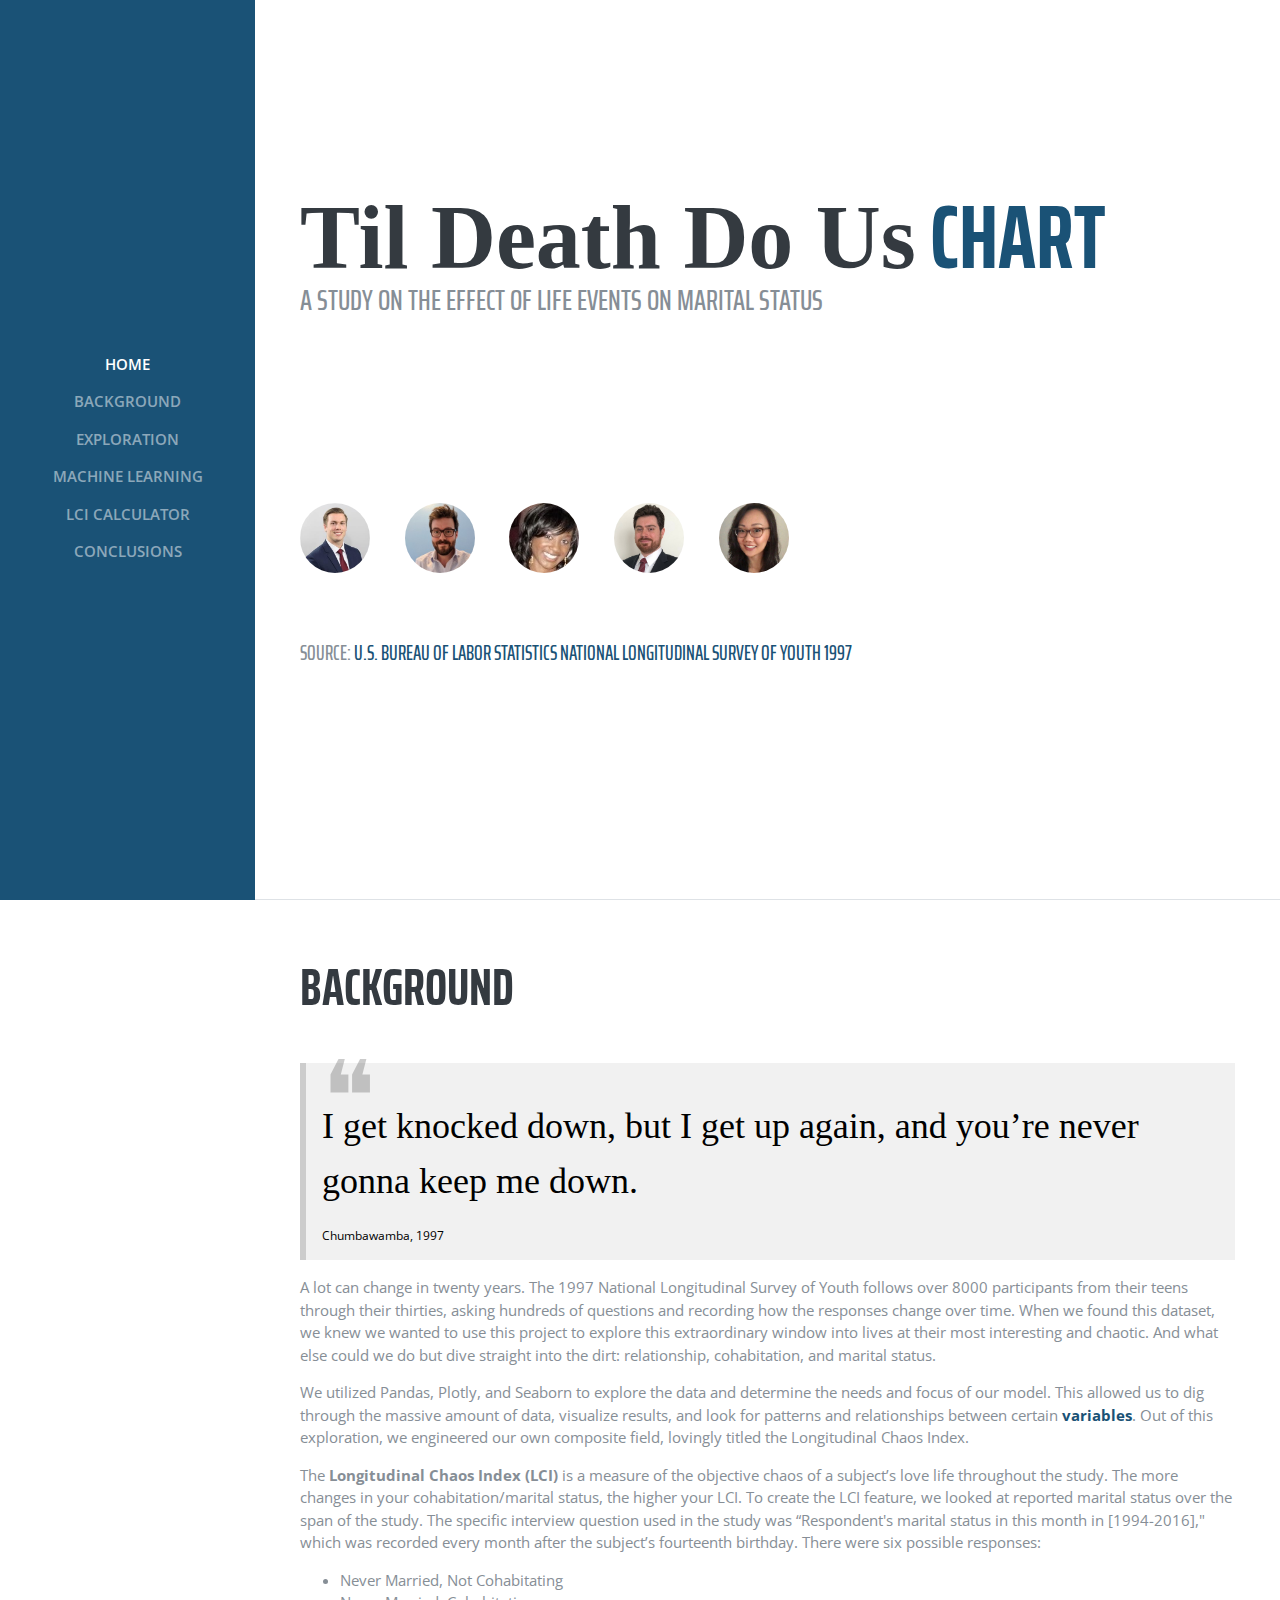
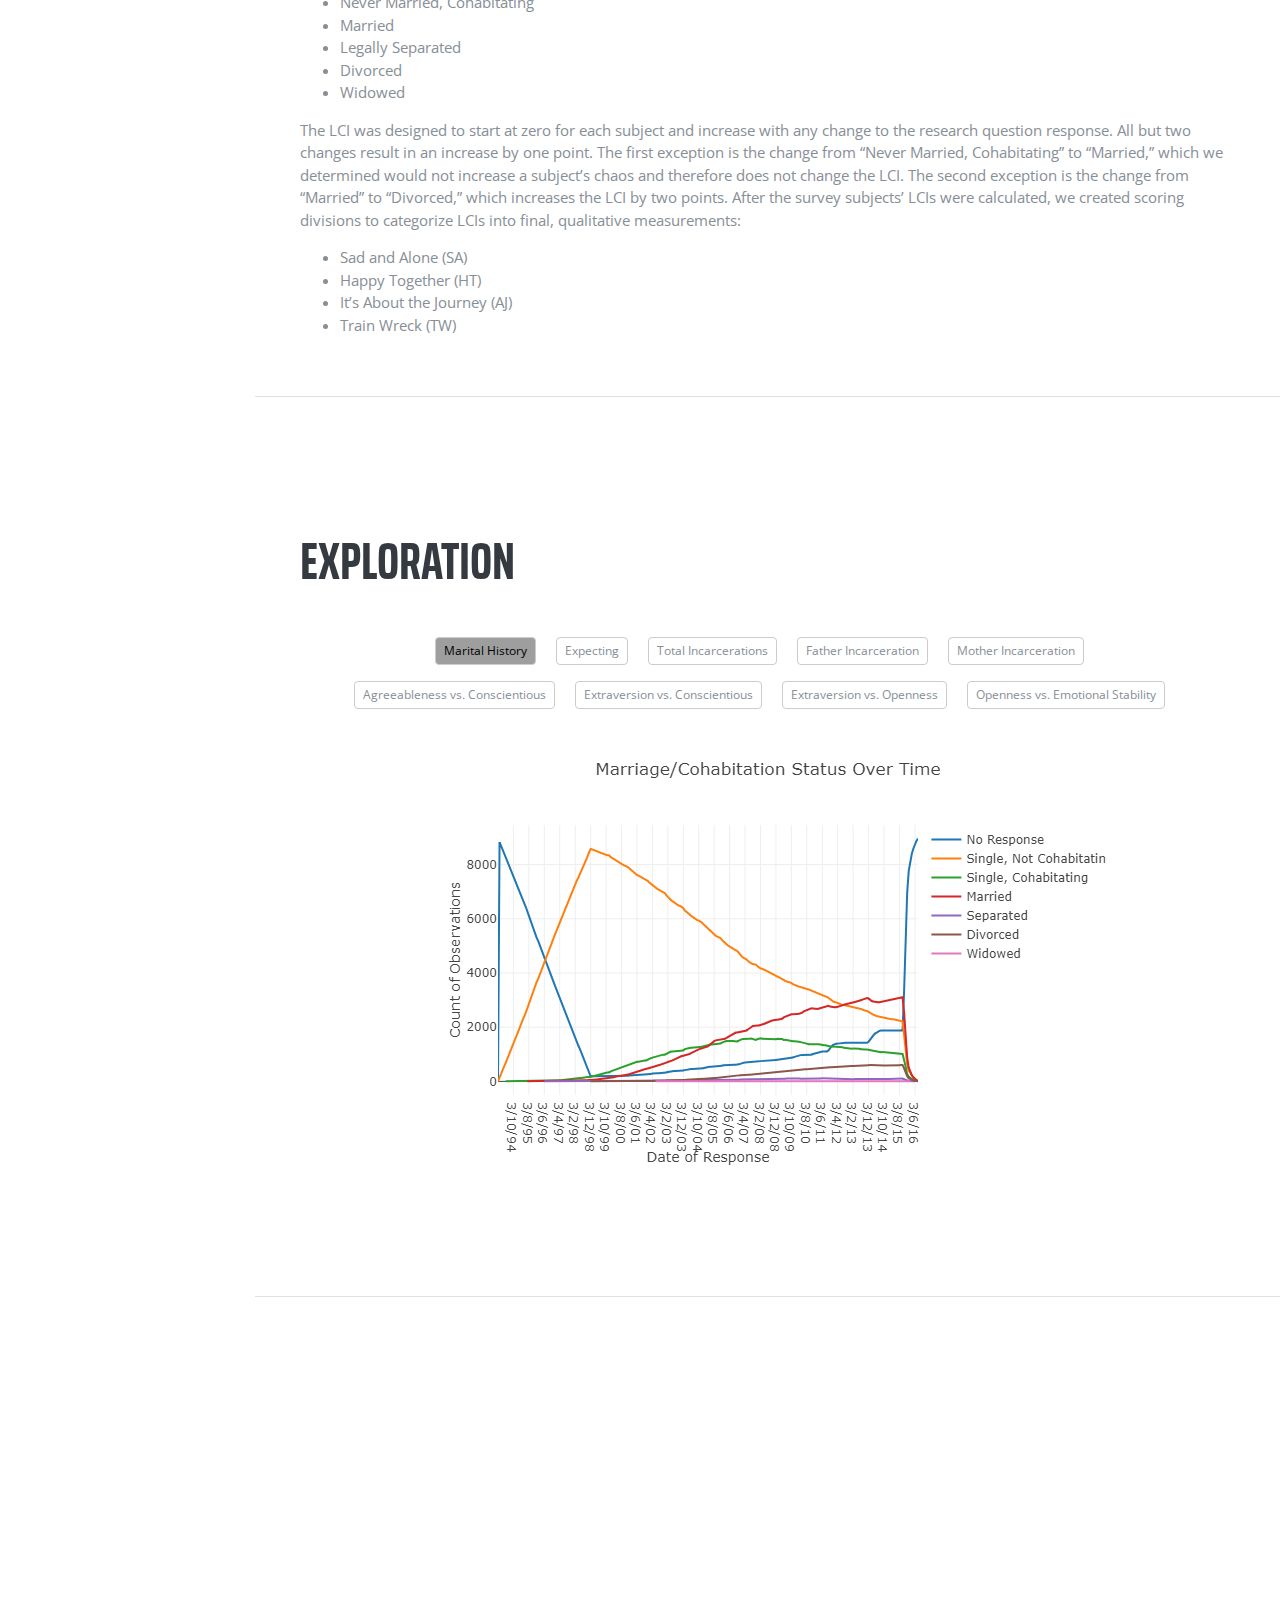
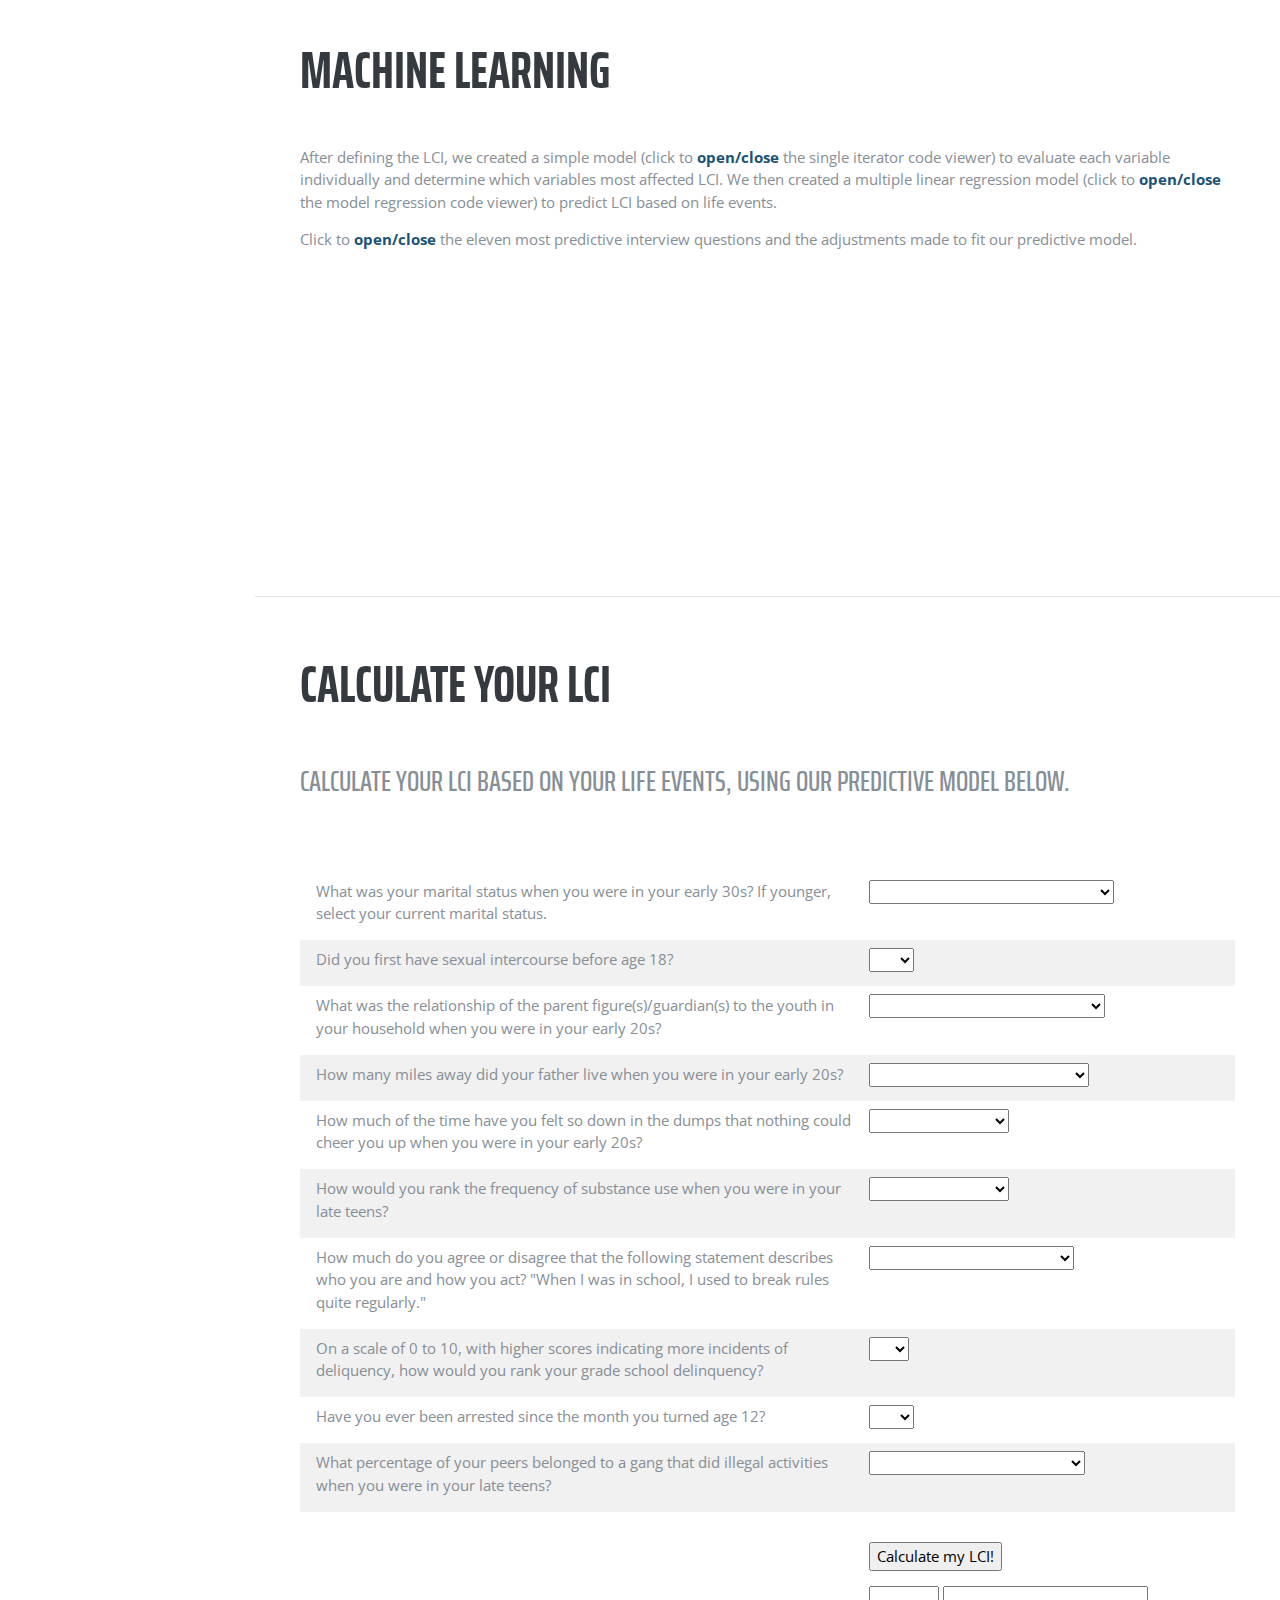
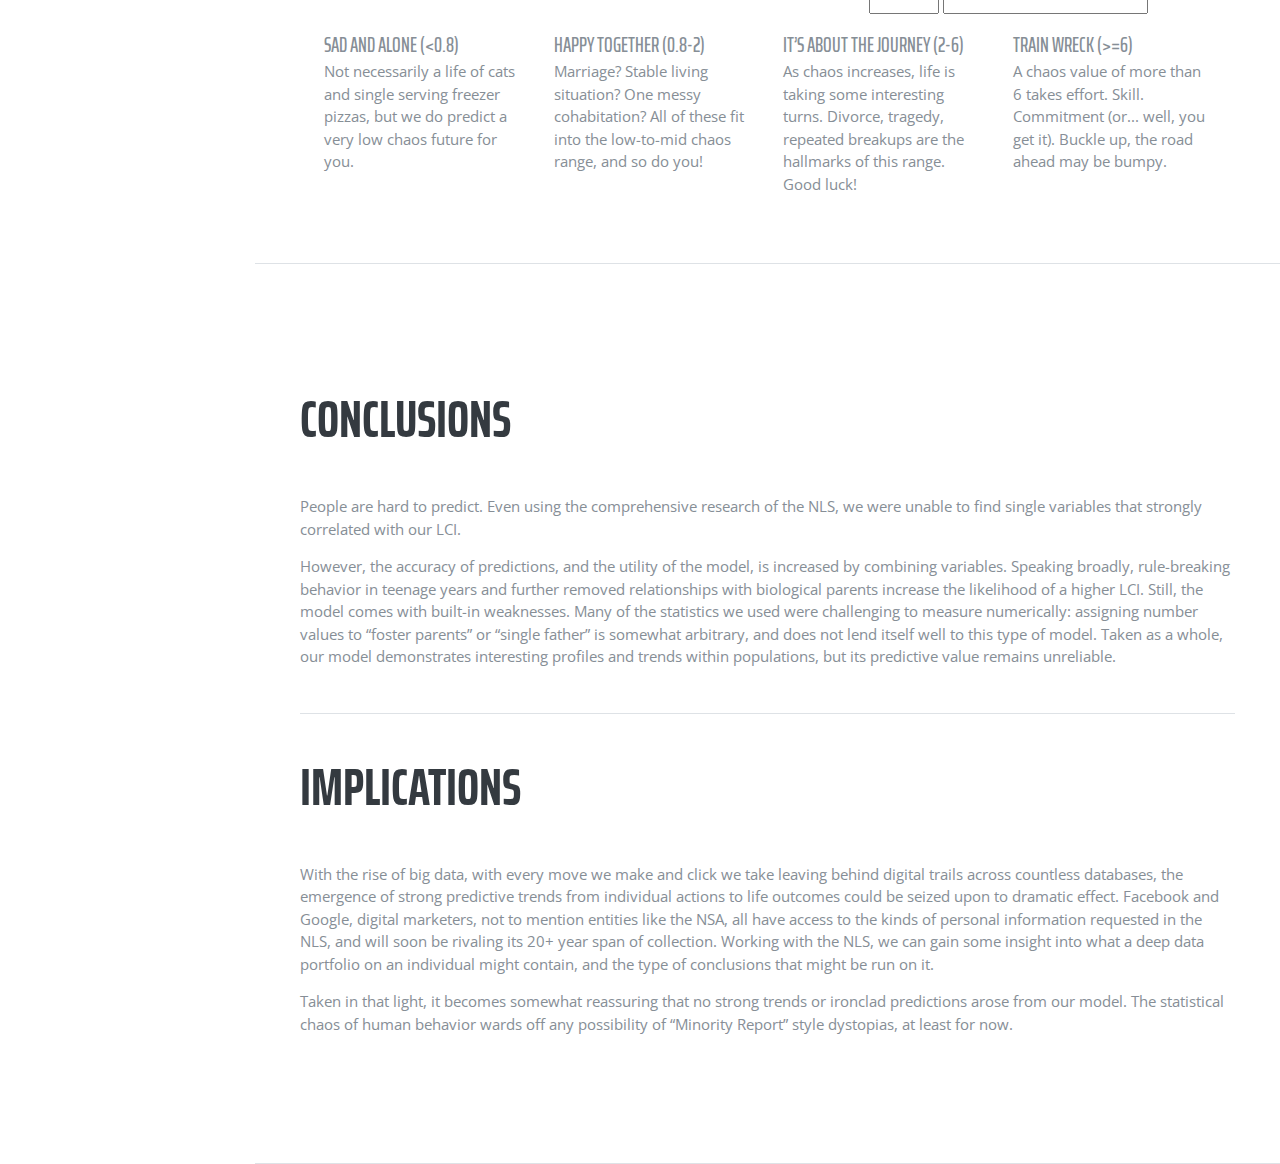
<file: index.html>
<!DOCTYPE html>
<html lang="en">

  <head>

    <meta charset="utf-8">
    <meta name="viewport" content="width=device-width, initial-scale=1, shrink-to-fit=no">
    <meta name="description" content="">
    <meta name="author" content="">

    <title>Til Death Do Us Chart</title>

    <!-- Bootstrap core CSS -->
    <link href="vendor/bootstrap/css/bootstrap.min.css" rel="stylesheet">

    <!-- Custom fonts for this template -->
    <link href="https://fonts.googleapis.com/css?family=Saira+Extra+Condensed:100,200,300,400,500,600,700,800,900" rel="stylesheet">
    <link href="https://fonts.googleapis.com/css?family=Open+Sans:300,300i,400,400i,600,600i,700,700i,800,800i" rel="stylesheet">
    <link href="vendor/font-awesome/css/font-awesome.min.css" rel="stylesheet">
    <link href="vendor/devicons/css/devicons.min.css" rel="stylesheet">
    <link href="vendor/simple-line-icons/css/simple-line-icons.css" rel="stylesheet">
    <script src="https://d3js.org/d3.v4.min.js"></script>
    <script src="https://cdn.plot.ly/plotly-latest.min.js"></script>
    <link href="https://www.w3schools.com/w3css/4/w3.css" rel="stylesheet">
    <link rel="icon" href="img/favicon.png">

    <script src="https://ajax.googleapis.com/ajax/libs/jquery/3.3.1/jquery.min.js"></script>
    <script src="https://maxcdn.bootstrapcdn.com/bootstrap/3.3.7/js/bootstrap.min.js"></script>

    <!-- Custom styles for this template -->
    <link href="css/resume.min.css" rel="stylesheet">

  </head>

  <body id="page-top">

    <nav class="navbar navbar-expand-lg navbar-dark bg-primary fixed-top" id="sideNav">
      <a class="navbar-brand js-scroll-trigger" href="#page-top">
        <span class="d-block d-lg-none">MENU</span>
      </a>
      <button class="navbar-toggler" type="button" data-toggle="collapse" data-target="#navbarSupportedContent" aria-controls="navbarSupportedContent" aria-expanded="false" aria-label="Toggle navigation">
        <span class="navbar-toggler-icon"></span>
      </button>
      <div class="collapse navbar-collapse" id="navbarSupportedContent">
        <ul class="navbar-nav">
          <li class="nav-item">
            <a class="nav-link js-scroll-trigger" href="#home">Home</a>
          </li>
          <li class="nav-item">
            <a class="nav-link js-scroll-trigger" href="#background">Background</a>
          </li>
          <li class="nav-item">
            <a class='nav-link js-scroll-trigger' href='#exploration'>Exploration</a>
          </li>
          <li class="nav-item">
            <a class="nav-link js-scroll-trigger" href="#machinelearning">Machine Learning</a>
          </li>
          <li class="nav-item">
            <a class="nav-link js-scroll-trigger" href="#calculator">LCI Calculator</a>
          </li>
          <li class="nav-item">
            <a class="nav-link js-scroll-trigger" href="#conclusions">Conclusions</a>
          </li>
        </ul>
      </div>
    </nav>

    <div class="container-fluid p-0">

      <!-- HOME -->
      <section class="resume-section p-3 p-lg-5 d-flex d-column" id="home">
        <div class="my-auto">
          <h1 class="mb-0"><fancystyle>Til Death Do Us</fancystyle>
            <span class="text-primary">Chart</span>
          </h1>
          <div class="subheading mb-5"><big><big>A Study on the Effect of Life Events on Marital Status</big></big></div>

          <br><br><br><br><br><br>

          <div class='col-20'>
            <div class="w3-tooltip">
              <a href='https://www.linkedin.com/in/scott-mcalister-a065a980/' target='_blank'><img src="img/scott.png" class="w3-round w3-hover-opacity avatar" style="width:70px"></a>
              <span class="w3-text w3-round w3-tag w3-small w3-white" style="position:absolute; width:140px; left:-35px; bottom:-25px">
                <font color=#1A5276>
                  Scott Mcalister
                </font>
              </span>
            </div>
          </div>

          <div class='col-20'>
            <div class="w3-tooltip">
              <a href='https://www.linkedin.com/in/thomas-james-oldfield/' target='_blank'><img src="img/thomas.jpg" class="w3-round w3-hover-opacity avatar" style="width:70px"></a>
              <span class="w3-text w3-round w3-tag w3-small w3-white" style="position:absolute; width:140px; left:-35px; bottom:-25px">
                <font color=#1A5276>
                Thomas Oldfield
                </font>
              </span>
            </div>
          </div>

          <div class='col-20'>
            <div class="w3-tooltip">
              <a href='https://www.linkedin.com/in/heatherrodneyms/' target='_blank'><img src="img/heather.jpg" class="w3-round w3-hover-opacity avatar" style="width:70px"></a>
              <span class="w3-text w3-round w3-tag w3-small w3-white" style="position:absolute; width:140px; left:-35px; bottom:-25px">
                <font color=#1A5276>
                Heather Rodney
                </font>
              </span>
            </div>
          </div>

          <div class='col-20'>
            <div class="w3-tooltip">
              <a href='https://www.linkedin.com/in/brianrotolo/' target='_blank'><img src="img/brian.jpg" class="w3-round w3-hover-opacity avatar" style="width:70px"></a>
              <span class="w3-text w3-round w3-tag w3-small w3-white" style="position:absolute; width:140px; left:-35px; bottom:-25px">
                <font color=#1A5276>
                Brian Rotolo
                </font>
              </span>
            </div>
          </div>

          <div class='col-20'>
            <div class="w3-tooltip">
              <a href='https://yimej.github.io' target='_blank'><img src="img/elizabeth.jpg" class="w3-round w3-hover-opacity avatar" style="width:70px"></a>
              <span class="w3-text w3-round w3-tag w3-small w3-white" style="position:absolute; width:140px; left:-35px; top:110%">
                <font color=#1A5276>
                Elizabeth Yim
                </font>
              </span>
            </div>
          </div>

          <br><br><br><br><br><br>
          <div class="subheading mb-5">
            Source: 
            <a href='https://www.nlsinfo.org/content/cohorts/nlsy97' target='_blank'>U.S. Bureau of Labor Statistics National Longitudinal Survey of Youth 1997</a>
          </div>
        </div>
      </section>

      <!-- BACKGROUND -->
      <section class="resume-section p-3 p-lg-5 d-flex d-column" id="background">
        <div class="my-auto">
          <h2 class="mb-5">Background</h2>

          <blockquote class="w3-panel w3-leftbar w3-light-grey">
            <span style="font-size:100px;line-height:0.6em;opacity:0.2">&#10077;</span>
            <p class="w3-xxlarge" style="margin-top:-40px"><fancystyle>I get knocked down, but I get up again, and you’re never gonna keep me down.</fancystyle></p>
            <p><small>Chumbawamba, 1997</small></p>
          </blockquote>

          <p>A lot can change in twenty years. The 1997 National Longitudinal Survey of Youth follows over 8000 participants from their teens through their thirties, asking hundreds of questions and recording how the responses change over time. When we found this dataset, we knew we wanted to use this project to explore this extraordinary window into lives at their most interesting and chaotic. And what else could we do but dive straight into the dirt: relationship, cohabitation, and marital status. </p>
          <p>We utilized Pandas, Plotly, and Seaborn to explore the data and determine the needs and focus of our model. This allowed us to dig through the massive amount of data, visualize results, and look for patterns and relationships between certain <a class='js-scroll-trigger' href='#exploration'><b>variables</b></a>. Out of this exploration, we engineered our own composite field, lovingly titled the Longitudinal Chaos Index.</p>
          <p>The <b>Longitudinal Chaos Index (LCI)</b> is a measure of the objective chaos of a subject’s love life throughout the study. The more changes in your cohabitation/marital status, the higher your LCI. To create the LCI feature, we looked at reported marital status over the span of the study. The specific interview question used in the study was “Respondent's marital status in this month in [1994-2016]," which was recorded every month after the subject’s fourteenth birthday. There were six possible responses:
            <ul>

              <li>Never Married, Not Cohabitating</li>
              <li>Never Married, Cohabitating</li>
              <li>Married</li>
              <li>Legally Separated</li>
              <li>Divorced</li>
              <li>Widowed</li>
            </ul>
          <p>The LCI was designed to start at zero for each subject and increase with any change to the research question response. All but two changes result in an increase by one point. The first exception is the change from “Never Married, Cohabitating” to “Married,” which we determined would not increase a subject’s chaos and therefore does not change the LCI. The second exception is the change from “Married” to “Divorced,” which increases the LCI by two points. After the survey subjects’ LCIs were calculated, we created scoring divisions to categorize LCIs into final, qualitative measurements:</p>
            <ul>
              <li>Sad and Alone (SA)</li>
              <li>Happy Together (HT)</li>
              <li>It’s About the Journey (AJ)</li>
              <li>Train Wreck (TW)</li>
            </ul>
        </div>
      </section>

      <!-- EXPLORATION -->
      <section class="resume-section p-3 p-lg-5 d-flex flex-column" id="exploration">
        <div class="my-auto">
          <h2 class="mb-5">Exploration</h2>

          <div class="w3-center">
            <button class="w3-button w3-small w3-round w3-border w3-padding-small w3-margin-bottom w3-margin-right demo" onclick="currentDiv(1)">Marital History</button> 
            <button class="w3-button w3-small w3-round w3-border w3-padding-small w3-margin-bottom w3-margin-right demo" onclick="currentDiv(2)">Expecting</button>
            <button class="w3-button w3-small w3-round w3-border w3-padding-small w3-margin-bottom w3-margin-right demo" onclick="currentDiv(3)">Total Incarcerations</button> 
            <button class="w3-button w3-small w3-round w3-border w3-padding-small w3-margin-bottom w3-margin-right demo" onclick="currentDiv(4)">Father Incarceration</button> 
            <button class="w3-button w3-small w3-round w3-border w3-padding-small w3-margin-bottom w3-margin-right demo" onclick="currentDiv(5)">Mother Incarceration</button>
            <!-- <button class="w3-button w3-small w3-round w3-border w3-padding-small w3-margin-bottom w3-margin-right demo" onclick="currentDiv(5)">Marijuana Use</button> -->
            <br>
            <button class="w3-button w3-small w3-round w3-border w3-padding-small w3-margin-bottom w3-margin-right demo" onclick="currentDiv(6)">Agreeableness vs. Conscientious</button> 
            <button class="w3-button w3-small w3-round w3-border w3-padding-small w3-margin-bottom w3-margin-right demo" onclick="currentDiv(7)">Extraversion vs. Conscientious</button> 
            <button class="w3-button w3-small w3-round w3-border w3-padding-small w3-margin-bottom w3-margin-right demo" onclick="currentDiv(8)">Extraversion vs. Openness</button> 
            <button class="w3-button w3-small w3-round w3-border w3-padding-small w3-margin-bottom w3-margin-right demo" onclick="currentDiv(9)">Openness vs. Emotional Stability</button> 
          </div>

          <div class="w3-content">
            <center><img src='visualizations/mhistory.png' class='explore w3-animate-opacity' style='margin:auto'></img>
            <img src='visualizations/expecting.png' class='explore w3-animate-opacity' style='margin:auto'></img>
            <img src='visualizations/incarc_total.png' class='explore w3-animate-opacity' style='margin:auto'></img>
            <img src='visualizations/incarc_father.png' class='explore w3-animate-opacity' style='margin:auto'></img>
            <img src='visualizations/incarc_mother.png' class='explore w3-animate-opacity' style='margin:auto'></img>
            <!-- <div id="druguse" class='explore w3-animate-opacity'></div> -->
            <img src='visualizations/personality_scale/AgreeConsc.png' class='explore w3-animate-opacity' style='margin:auto'></img>
            <img src='visualizations/personality_scale/ExConsc.png' class='explore w3-animate-opacity' style='margin:auto'></img>
            <img src='visualizations/personality_scale/ExOpenness.png' class='explore w3-animate-opacity' style='margin:auto'></img>
            <img src='visualizations/personality_scale/OpenEmotionStability.png' class='explore w3-animate-opacity' style='margin:auto'></img>
          </div>

        </div>
      </section>

      <!-- MACHINE LEARNING -->
      <section class="resume-section p-3 p-lg-5 d-flex flex-column" id="machinelearning">
        <div class="my-auto">
          <h2 class="mb-5">Machine Learning</h2>
          <p>After defining the LCI, we created a simple model (click to <a onclick="accordion('openIterator')"><font color=#1A5276><b>open/close</b></font></a> the single iterator code viewer) to evaluate each variable individually and determine which variables most affected LCI. We then created a multiple linear regression model (click to <a onclick="accordion('openRegression')"><font color=#1A5276><b>open/close</b></font></a> the model regression code viewer) to predict LCI based on life events.</p>
          <p>Click to <a onclick="accordion('opentable')"><font color=#1A5276><b>open/close</b></font></a> the eleven most predictive interview questions and the adjustments made to fit our predictive model.</p>
          <!-- <p>Then, continue below to see visualizations for the top three predictive variables.</p> -->
            <div id='openIterator' class='w3-center w3-hide w3-animate-top'>
              <script src="https://gist.github.com/TilDeathDoUsChart/b4f434b477c6c620971a35e772ed9557.js"></script>
            </div>
            <div id='openRegression' class='w3-center w3-hide w3-animate-top'>
              <script src="https://gist.github.com/TilDeathDoUsChart/0c4f25235ca0ecddb170d6fe5cb0919b.js"></script>
            </div>  
            <table id='opentable' class="w3-table w3-striped w3-small w3-center w3-hide w3-animate-top">
              <tr>
                <th>Rank</th>
                <th>Year</th>
                <th>Interview Question</th>
                <th>Possible Responses</th>
                <th>Model Adjustments</th>
              </tr>
              <tr>
                <td>9%</td>
                <td>1999</td>
                <td width="35%">Have you had sexual intercourse since the last interview on [date of last interview], that is, made love, had sex, or gone  the way with a person of the opposite sex?</td>
                <td width="35%">
                  <li>Yes</li>
                  <li>No</li>
                </td>
                <td width='18%'>Approximate equivalent to age 18</td>
              </tr>
              <tr>
                <td>8%</td>
                <td>2014</td>
                <td>Respondent's marital status in this month [July] in 2014?</td>
                <td>
                  <li>Never Married, Not Cohabitating</li>
                  <li>Never Married, Cohabiting</li>
                  <li>Married</li>
                  <li>Legally Separated</li>
                  <li>Divorced</li>
                  <li>Widowed</li>
                </td>
                <td>Approximate equivalent to age 33 (current age for participants under age 33)</td>
              </tr>
              <tr>
                <td>7%</td>
                <td>2002</td>
                <td>Relationship of the parent figure(s)/guardian(s) in household to the youth as of the survey date?</td>
                <td>
                  <li>Both biological parents</li>
                  <li>Two parents, biological mother</li>
                  <li>Two parents, biological father</li>
                  <li>Biological mother only</li>
                  <li>Biological father only</li>
                  <li>Adoptive parent(s)</li>
                  <li>Foster parent(s)</li>
                  <li>No parents, grandparents</li>
                  <li>No parents, other relatives</li>
                  <li>Anything else</li>
                </td>
                <td>Approximate equivalent to age 21</td>
              </tr>
              <tr>
                <td>7%</td>
                <td>2014</td>
                <td>Respondent's monthly arrest status in March 2014? (Calculated for each month beginning with the month that R turned 12.)</td>
                <td>
                  <li>R not arrested in this month and not arrested in a previous month</li>
                  <li>Number of times R arrested in this month</li>
                  <li>R arrested previously but not in this month</li>
                </td>
                <td>Approximate equivalent to monthly average at age 33 (current age for participants under age 33)</td>
              </tr>
              <tr>
                <td>6%</td>
                <td>1997</td>
                <td>Delinquincy Score Index? (Scores range from 0 to 10; higher scores indicate more incidents of delinquency.)</td>
                <td>
                  <li>0</li>
                  <li>1 to 2</li>
                  <li>3 to 4</li>
                  <li>5 to 6</li>
                  <li>7 to 8</li>
                  <li>9 to 10</li>
                </td>
                <td>
                  Approximate equivalent to age 16
                </td>
              </tr>
              <tr>
                <td>5%</td>
                <td>2011</td>
                <td>Total respondent timing from round 15 interview (measured in seconds). This is the total interview time excluding the interviewer remarks, the locator section, and the locator questions in the household information section.</td>
                <td>
                  <li>.1 to 1000.0</li>
                  <li>1000.1 to 2000.0</li>
                  <li>2000.1 to 3000.0</li>
                  <li>3000.1 to 4000.0</li>
                  <li>4000.1 to 5000.0</li>
                  <li>5000.1 to 6000.0</li>
                  <li>6000.1 to 7000.0</li>
                  <li>7000.1 to 8000.0</li>
                  <li>8000.1 to 9000.0</li>
                  <li>9000.1 to 10000.0</li>
                  <li>10000.1 to 20000.0</li>
                  <li>20000.1 to 30000.0</li>
                </td>
                <td>Unmeasurable for predictive model, therefore excluded</td>
              </tr>
              <tr>
                <td>5%</td>
                <td>1998</td>
                <td>Substance Use Index? (Scores range from 0 to 3; higher scores indicate more instances of substance use since the date of the last interview.)
                  </td>
                <td>
                  <li>0</li>
                  <li>1</li>
                  <li>2</li>
                  <li>3</li>
                </td>
                <td>Approximate equivalent to age 17; Will be determined by frequency</td>
              </tr>
              <tr>
                <td>2%</td>
                <td>2002</td>
                <td>Collapsed distance in miles between the respondent's reported address and the father's reported address?
                  </td>
                <td>
                  <li>Lived in the same household</li>
                  <li>1 to 5 Miles</li>
                  <li>6 to 10 Miles</li>
                  <li>11 to 30 Miles</li>
                  <li>31 to 60 Miles</li>
                  <li>61 to 100 Miles</li>
                  <li>101 to 200 Miles</li>
                  <li>201 to 400 Miles</li>
                  <li>401 to 700 Miles</li>
                  <li>700 Miles</li>
                </td>
                <td>Approximate equivalent to age 22</td>
              </tr>
              <tr>
                <td>2%</td>
                <td>2010</td>
                <td>Where 1 means disagree strongly and 7 means agree strongly, how much do you agree or disagree that the following statements describe who you are and how you act? "When I was in school, I used to break rules quite regularly."</td>
                <td>
                  <li>Disagree strongly</li>
                  <li>Disagree moderately</li>
                  <li>Disagree a little</li>
                  <li>Neither agree nor disagree</li>
                  <li>Agree a little</li>
                  <li>Agree moderately</li>
                  <li>Agree strongly</li>
                </td>
                <td>Age equivalent is irrelevant because question refers to past behavior in grade school</td>
              </tr>
              <tr>
                <td>2%</td>
                <td>2002</td>
                <td>How much of the time during the last month have you felt so down in the dumps that nothing could cheer you up?</td>
                <td>
                  <li>All of the time</li>
                  <li>Most of the time</li>
                  <li>Some of the time</li>
                  <li>None of the time</li>
                </td>
                <td>Approximate equivalent to age 21</td>
              </tr>
              <tr>
                <td>2%</td>
                <td>1997</td>
                <td>What percent of your peers belong to a gang that does illegal activities?</td>
                <td>
                  <li>Almost none (less than 10%)</li>
                  <li>About 25%</li>
                  <li>About half (50%)</li>
                  <li>About 75%</li>
                  <li>Almost all (more than 90%)</li>
                </td>
                <td>Approximate equivalent to age 16</td>
              </tr>
            </table>
          <!-- <br>
          <div class="w3-center">
            <button class="w3-button w3-small w3-round w3-border w3-padding-small w3-margin-bottom w3-margin-right visualdemo" onclick="currentvisualDiv(1)">Sexually Active Under 18 vs. LCI</button> 
            <button class="w3-button w3-small w3-round w3-border w3-padding-small w3-margin-bottom w3-margin-right visualdemo" onclick="currentvisualDiv(2)">Marital Status vs. LCI</button> 
            <button class="w3-button w3-small w3-round w3-border w3-padding-small w3-margin-bottom w3-margin-right visualdemo" onclick="currentvisualDiv(3)">Relationship of Household Parent Figure(s)/Guardian(s) vs. LCI</button> 
          </div>
          
          <div class="w3-content">
            <center><div id="top3_1" class='visual w3-animate-opacity' style='max-width:50%'></div>
            <div id="top3_2" class='visual w3-animate-opacity'></div>
            <div id="top3_3" class='visual w3-animate-opacity'></div></center>
          </div> -->

        </div>
      </section>

      <!-- CALCULATOR -->
      <section class="resume-section p-3 p-lg-5 d-flex flex-column" id="calculator">
        <div class="my-auto">
          <h2 class="mb-5">Calculate your LCI</h2>
          <div class='subheading mb-5'><big><big>Calculate your LCI based on your life events, using our predictive model below.</big></big></div>
          <br>
          
          <table class="w3-table w3-striped">
            <tr>
              <td width='60%'>
                <label for="name">What was your marital status when you were in your early 30s? If younger, select your current marital status.</label>
              </td>
              <td>
                <select id='q9' name='q9'>
                  <option value=""></option>
                  <option value="0">Never Married, Not Cohabitating</option>
                  <option value="1">Never Married, Cohabiting</option>
                  <option value="2">Married</option>
                  <option value="3">Legally Separated</option>
                  <option value="4">Divorced</option>
                  <option value="5">Widowed</option>
                </select>
              </td width='40%'>
            </tr>
            <tr>
              <td>
                <label for="name">Did you first have sexual intercourse before age 18?</label>
              </td>
              <td>
                <select id='q1' name='q1'>
                  <option value=""></option>
                  <option value="1">Yes</option>
                  <option value="0">No</option>
                </select>
              </td>
            </tr>
            <tr>
              <td>
                <label for="name">What was the relationship of the parent figure(s)/guardian(s) to the youth in your household when you were in your early 20s?</label>
              </td>
              <td>
                <select id='q4' name='q4'>
                  <option value=""></option>
                  <option value="1">Both biological parents</option>
                  <option value="2">Two parents, biological mother</option>
                  <option value="3">Two parents, biological father</option>
                  <option value="4">Biological mother only</option>
                  <option value="5">Biological father only</option>
                  <option value="6">Adoptive parent(s)</option>
                  <option value="7">Foster parent(s)</option>
                  <option value="8">No parents, grandparents</option>
                  <option value="9">No parents, other relatives</option>
                  <option value="10">Anything else</option>
                </select>
              </td>
            </tr>
            <tr>
              <td>
                <label for="name">How many miles away did your father live when you were in your early 20s?</label>
              </td>
              <td>
                <select id='q8' name='q8'>
                  <option value=""></option>
                  <option value="0">Lived in the same household</option>
                  <option value="1">1 to 5 Miles</option>
                  <option value="2">6 to 10 Miles</option>
                  <option value="3">11 to 30 Miles</option>
                  <option value="4">31 to 60 Miles</option>
                  <option value="5">61 to 100 Miles</option>
                  <option value="6">101 to 200 Miles</option>
                  <option value="7">201 to 400 Miles</option>
                  <option value="8">401 to 700 Miles</option>
                  <option value="9">>700 Miles</option>
                </select>
              </td>
            </tr>
            <tr>
              <td>
                <label for="name">How much of the time have you felt so down in the dumps that nothing could cheer you up when you were in your early 20s?</label>
              </td>
              <td>
                <select id='q2' name='q2'>
                  <option value=""></option>
                  <option value="4">None of the time</option>
                  <option value="3">Some of the time</option>
                  <option value="2">Most of the time</option>
                  <option value="1">All of the time</option>
                </select>
              </td>
            </tr>
            <tr>
              <td>
                <label for="name">How would you rank the frequency of substance use when you were in your late teens?</label>
              </td>
              <td>
                <select id='q3' name='q3'>
                  <option value=""></option>
                  <option value="0">None of the time</option>
                  <option value="1">Some of the time</option>
                  <option value="2">Most of the time</option>
                  <option value="3">All of the time</option>
                </select>
              </td>
            </tr>
            <tr>
              <td>
                <label for="name">How much do you agree or disagree that the following statement describes who you are and how you act? "When I was in school, I used to break rules quite regularly."</label>
              </td>
              <td>
                <select id='q5' name='q5'>
                  <option value=""></option>
                  <option value="1">Disagree strongly</option>
                  <option value="2">Disagree moderately</option>
                  <option value="3">Disagree a little</option>
                  <option value="4">Neither agree nor disagree</option>
                  <option value="5">Agree a little</option>
                  <option value="6">Agree moderately</option>
                  <option value="7">Agree strongly</option>
                </select>
              </td>
            </tr>
            <tr>
              <td>
                <label for="name">On a scale of 0 to 10, with higher scores indicating more incidents of deliquency, how would you rank your grade school delinquency?</label>
              </td>
              <td>
                <select id='q10' name='q10'>
                  <option value=""></option>
                  <option value="0">0</option>
                  <option value="1">1</option>
                  <option value="1">2</option>
                  <option value="2">3</option>
                  <option value="2">4</option>
                  <option value="3">5</option>
                  <option value="3">6</option>
                  <option value="4">7</option>
                  <option value="4">8</option>
                  <option value="5">9</option>
                  <option value="5">10</option>
                </select>
              </td>
            </tr>
            <tr>
              <td>
                <label for="name">Have you ever been arrested since the month you turned age 12?</label>
              </td>
              <td>
                <select id='q6' name='q6'>
                  <option value=""></option>
                  <option value="99">Yes</option>
                  <option value="0">No</option>
                </select>
              </td>
            </tr>
            <tr>
              <td>
                <label for="name">What percentage of your peers belonged to a gang that did illegal activities when you were in your late teens?</label>
              </td>
              <td>
                <select id='q7' name='q7'>
                  <option value=""></option>
                  <option value="1">Almost none (less than 10%)</option>
                  <option value="2">About 25%</option>
                  <option value="3">About half (50%)</option>
                  <option value="4">About 75%</option>
                  <option value="5">Almost all (more than 90%)</option>
                </select>
              </td>
            </tr>
            <tr>
              <td></td>
              <td>
                <br>
                <form>
                  <p><input type=button value="Calculate my LCI!" onClick="calculate(this.form);"></p>
                  <input type=text name=FinalLCI size=5> <input type=text name=FinalWords size=20>
                </form>
              </td>
            </tr>
          </table>

          <div class="w3-row-padding">
            <div class="w3-col s3 w3-padding">
              <div class='subheading'>Sad and Alone (<0.8)</div>
              <p>Not necessarily a life of cats and single serving freezer pizzas, but we do predict a very low chaos future for you.</p>
            </div>
            <div class="w3-col s3 w3-padding">
              <div class='subheading'>Happy Together (0.8-2)</div>
              <p>Marriage? Stable living situation? One messy cohabitation? All of these fit into the low-to-mid chaos range, and so do you!</p>
            </div>
            <div class="w3-col s3 w3-padding">
              <div class='subheading'>It’s About the Journey (2-6)</div>
              <p>As chaos increases, life is taking some interesting turns. Divorce, tragedy, repeated breakups are the hallmarks of this range. Good luck!</p>
            </div>
            <div class="w3-col s3 w3-padding">
              <div class='subheading'>Train Wreck (>=6)</div>
              <p>A chaos value of more than 6 takes effort. Skill. Commitment (or... well, you get it). Buckle up, the road ahead may be bumpy.</p>
            </div>
          </div>
      </section>

      <!-- CONCLUSIONS -->
      <section class="resume-section p-3 p-lg-5 d-flex flex-column" id="conclusions">
        <div class="my-auto">
          <h2 class="mb-5">Conclusions</h2>
          <p>People are hard to predict. Even using the comprehensive research of the NLS, we were unable to find single variables that strongly correlated with our LCI.</p>
          <p>However, the accuracy of predictions, and the utility of the model, is increased by combining variables. Speaking broadly, rule-breaking behavior in teenage years and further removed relationships with biological parents increase the likelihood of a higher LCI. Still, the model comes with built-in weaknesses. Many of the statistics we used were challenging to measure numerically: assigning number values to “foster parents” or “single father” is somewhat arbitrary, and does not lend itself well to this type of model. Taken as a whole, our model demonstrates interesting profiles and trends within populations, but its predictive value remains unreliable.</p>
          <br><hr><br>

          <h2 class="mb-5">Implications</h2>
          <p>With the rise of big data, with every move we make and click we take leaving behind digital trails across countless databases, the emergence of strong predictive trends from individual actions to life outcomes could be seized upon to dramatic effect. Facebook and Google, digital marketers, not to mention entities like the NSA, all have access to the kinds of personal information requested in the NLS, and will soon be rivaling its 20+ year span of collection. Working with the NLS, we can gain some insight into what a deep data portfolio on an individual might contain, and the type of conclusions that might be run on it.</p>
          <p>Taken in that light, it becomes somewhat reassuring that no strong trends or ironclad predictions arose from our model. The statistical chaos of human behavior wards off any possibility of “Minority Report” style dystopias, at least for now.</p>
          <!-- <br><hr><br>

          <h2 class="mb-5">Wall of Shame</h2>
          <div class="w3-row-padding">
            <div class="w3-col s4 w3-padding">
              <header class="w3-container w3-border w3-gray">
                <h3><big><font color='white'>Mr. 8045</font></big></h3>
              </header>
              <div class="w3-container w3-border w3-padding-small">
                <ul>
                  <li>2001
                    <ul>
                      <li>14 partners</li>
                      <li>21 pregnancies</li>
                      <li>14 abortions</li>
                    </ul>
                  </li>
                  <li>2002
                    <ul>
                      <li>15 partners</li>
                      <li>21 pregnancies</li>
                      <li>20 abortions</li>
                    </ul>
                  </li>
                  <li>12 kids</li>
                </ul>
              </div>
            </div>
            <div class="w3-col s4 w3-padding">
              <header class="w3-container w3-border w3-gray">
                <h3><big><font color='white'>Mr. 1845</font></big></h3>
              </header>
              <div class="w3-container w3-border w3-padding-small">
                <ul>
                  <li>Never married</li>
                  <li>12 kids</li>
                  <li>Mysterious Past</li>
                  <li>Skipped many questions</li>
                </ul>
              </div>
            </div>
          <div class="w3-col s4 w3-padding">
            <header class="w3-container w3-gray">
              <h3><big><font color='white'>Mrs. 9022</font></big></h3>
            </header>
            <div class="w3-container w3-border w3-padding-small">
              <ul>
                <li>LCI 19</li>
                <li>Finally married in 2015</li>
                <li>Unknown number of pregnancies</li>
                <li>Unknown number of partners</li>
                <li>Only mentioned sexual activity one time</li>
              </ul>
            </div>
          </div>
        </div>          -->
        </div>
      </section>

    </div>

    <!-- Bootstrap core JavaScript -->
    <script src="vendor/jquery/jquery.min.js"></script>
    <script src="vendor/bootstrap/js/bootstrap.bundle.min.js"></script>

    <!-- Plugin JavaScript -->
    <script src="vendor/jquery-easing/jquery.easing.min.js"></script>

    <!-- Custom scripts for this template -->
    <script src="js/resume.min.js"></script>
    <script src="js/accordion.js"></script>
    <script type="text/javascript" src="visualizations/expecting/expecting.js"></script>
    <script type="text/javascript" src="visualizations/incarceration/age_firstincar.js"></script>
    <script type="text/javascript" src="visualizations/incarceration/mother.js"></script>
    <script type="text/javascript" src="visualizations/incarceration/father.js"></script>
    <script type="text/javascript" src="visualizations/druguse/druguse.js"></script>
    <script type="text/javascript" src="visualizations/top3/top3_1.js"></script>
    <script type="text/javascript" src="visualizations/top3/top3_2.js"></script>
    <script type="text/javascript" src="visualizations/top3/top3_3.js"></script>
    <script type="text/javascript" src="visualizations/mhistory/mhistory.js"></script>

  </body>

</html>
</file>
<file: vendor/simple-line-icons/css/simple-line-icons.css>
@font-face {
  font-family: 'simple-line-icons';
  src: url('../fonts/Simple-Line-Icons.eot?v=2.4.0');
  src: url('../fonts/Simple-Line-Icons.eot?v=2.4.0#iefix') format('embedded-opentype'), url('../fonts/Simple-Line-Icons.woff2?v=2.4.0') format('woff2'), url('../fonts/Simple-Line-Icons.ttf?v=2.4.0') format('truetype'), url('../fonts/Simple-Line-Icons.woff?v=2.4.0') format('woff'), url('../fonts/Simple-Line-Icons.svg?v=2.4.0#simple-line-icons') format('svg');
  font-weight: normal;
  font-style: normal;
}
/*
 Use the following CSS code if you want to have a class per icon.
 Instead of a list of all class selectors, you can use the generic [class*="icon-"] selector, but it's slower:
*/
.icon-user,
.icon-people,
.icon-user-female,
.icon-user-follow,
.icon-user-following,
.icon-user-unfollow,
.icon-login,
.icon-logout,
.icon-emotsmile,
.icon-phone,
.icon-call-end,
.icon-call-in,
.icon-call-out,
.icon-map,
.icon-location-pin,
.icon-direction,
.icon-directions,
.icon-compass,
.icon-layers,
.icon-menu,
.icon-list,
.icon-options-vertical,
.icon-options,
.icon-arrow-down,
.icon-arrow-left,
.icon-arrow-right,
.icon-arrow-up,
.icon-arrow-up-circle,
.icon-arrow-left-circle,
.icon-arrow-right-circle,
.icon-arrow-down-circle,
.icon-check,
.icon-clock,
.icon-plus,
.icon-minus,
.icon-close,
.icon-event,
.icon-exclamation,
.icon-organization,
.icon-trophy,
.icon-screen-smartphone,
.icon-screen-desktop,
.icon-plane,
.icon-notebook,
.icon-mustache,
.icon-mouse,
.icon-magnet,
.icon-energy,
.icon-disc,
.icon-cursor,
.icon-cursor-move,
.icon-crop,
.icon-chemistry,
.icon-speedometer,
.icon-shield,
.icon-screen-tablet,
.icon-magic-wand,
.icon-hourglass,
.icon-graduation,
.icon-ghost,
.icon-game-controller,
.icon-fire,
.icon-eyeglass,
.icon-envelope-open,
.icon-envelope-letter,
.icon-bell,
.icon-badge,
.icon-anchor,
.icon-wallet,
.icon-vector,
.icon-speech,
.icon-puzzle,
.icon-printer,
.icon-present,
.icon-playlist,
.icon-pin,
.icon-picture,
.icon-handbag,
.icon-globe-alt,
.icon-globe,
.icon-folder-alt,
.icon-folder,
.icon-film,
.icon-feed,
.icon-drop,
.icon-drawer,
.icon-docs,
.icon-doc,
.icon-diamond,
.icon-cup,
.icon-calculator,
.icon-bubbles,
.icon-briefcase,
.icon-book-open,
.icon-basket-loaded,
.icon-basket,
.icon-bag,
.icon-action-undo,
.icon-action-redo,
.icon-wrench,
.icon-umbrella,
.icon-trash,
.icon-tag,
.icon-support,
.icon-frame,
.icon-size-fullscreen,
.icon-size-actual,
.icon-shuffle,
.icon-share-alt,
.icon-share,
.icon-rocket,
.icon-question,
.icon-pie-chart,
.icon-pencil,
.icon-note,
.icon-loop,
.icon-home,
.icon-grid,
.icon-graph,
.icon-microphone,
.icon-music-tone-alt,
.icon-music-tone,
.icon-earphones-alt,
.icon-earphones,
.icon-equalizer,
.icon-like,
.icon-dislike,
.icon-control-start,
.icon-control-rewind,
.icon-control-play,
.icon-control-pause,
.icon-control-forward,
.icon-control-end,
.icon-volume-1,
.icon-volume-2,
.icon-volume-off,
.icon-calendar,
.icon-bulb,
.icon-chart,
.icon-ban,
.icon-bubble,
.icon-camrecorder,
.icon-camera,
.icon-cloud-download,
.icon-cloud-upload,
.icon-envelope,
.icon-eye,
.icon-flag,
.icon-heart,
.icon-info,
.icon-key,
.icon-link,
.icon-lock,
.icon-lock-open,
.icon-magnifier,
.icon-magnifier-add,
.icon-magnifier-remove,
.icon-paper-clip,
.icon-paper-plane,
.icon-power,
.icon-refresh,
.icon-reload,
.icon-settings,
.icon-star,
.icon-symbol-female,
.icon-symbol-male,
.icon-target,
.icon-credit-card,
.icon-paypal,
.icon-social-tumblr,
.icon-social-twitter,
.icon-social-facebook,
.icon-social-instagram,
.icon-social-linkedin,
.icon-social-pinterest,
.icon-social-github,
.icon-social-google,
.icon-social-reddit,
.icon-social-skype,
.icon-social-dribbble,
.icon-social-behance,
.icon-social-foursqare,
.icon-social-soundcloud,
.icon-social-spotify,
.icon-social-stumbleupon,
.icon-social-youtube,
.icon-social-dropbox,
.icon-social-vkontakte,
.icon-social-steam {
  font-family: 'simple-line-icons';
  speak: none;
  font-style: normal;
  font-weight: normal;
  font-variant: normal;
  text-transform: none;
  line-height: 1;
  /* Better Font Rendering =========== */
  -webkit-font-smoothing: antialiased;
  -moz-osx-font-smoothing: grayscale;
}
.icon-user:before {
  content: "\e005";
}
.icon-people:before {
  content: "\e001";
}
.icon-user-female:before {
  content: "\e000";
}
.icon-user-follow:before {
  content: "\e002";
}
.icon-user-following:before {
  content: "\e003";
}
.icon-user-unfollow:before {
  content: "\e004";
}
.icon-login:before {
  content: "\e066";
}
.icon-logout:before {
  content: "\e065";
}
.icon-emotsmile:before {
  content: "\e021";
}
.icon-phone:before {
  content: "\e600";
}
.icon-call-end:before {
  content: "\e048";
}
.icon-call-in:before {
  content: "\e047";
}
.icon-call-out:before {
  content: "\e046";
}
.icon-map:before {
  content: "\e033";
}
.icon-location-pin:before {
  content: "\e096";
}
.icon-direction:before {
  content: "\e042";
}
.icon-directions:before {
  content: "\e041";
}
.icon-compass:before {
  content: "\e045";
}
.icon-layers:before {
  content: "\e034";
}
.icon-menu:before {
  content: "\e601";
}
.icon-list:before {
  content: "\e067";
}
.icon-options-vertical:before {
  content: "\e602";
}
.icon-options:before {
  content: "\e603";
}
.icon-arrow-down:before {
  content: "\e604";
}
.icon-arrow-left:before {
  content: "\e605";
}
.icon-arrow-right:before {
  content: "\e606";
}
.icon-arrow-up:before {
  content: "\e607";
}
.icon-arrow-up-circle:before {
  content: "\e078";
}
.icon-arrow-left-circle:before {
  content: "\e07a";
}
.icon-arrow-right-circle:before {
  content: "\e079";
}
.icon-arrow-down-circle:before {
  content: "\e07b";
}
.icon-check:before {
  content: "\e080";
}
.icon-clock:before {
  content: "\e081";
}
.icon-plus:before {
  content: "\e095";
}
.icon-minus:before {
  content: "\e615";
}
.icon-close:before {
  content: "\e082";
}
.icon-event:before {
  content: "\e619";
}
.icon-exclamation:before {
  content: "\e617";
}
.icon-organization:before {
  content: "\e616";
}
.icon-trophy:before {
  content: "\e006";
}
.icon-screen-smartphone:before {
  content: "\e010";
}
.icon-screen-desktop:before {
  content: "\e011";
}
.icon-plane:before {
  content: "\e012";
}
.icon-notebook:before {
  content: "\e013";
}
.icon-mustache:before {
  content: "\e014";
}
.icon-mouse:before {
  content: "\e015";
}
.icon-magnet:before {
  content: "\e016";
}
.icon-energy:before {
  content: "\e020";
}
.icon-disc:before {
  content: "\e022";
}
.icon-cursor:before {
  content: "\e06e";
}
.icon-cursor-move:before {
  content: "\e023";
}
.icon-crop:before {
  content: "\e024";
}
.icon-chemistry:before {
  content: "\e026";
}
.icon-speedometer:before {
  content: "\e007";
}
.icon-shield:before {
  content: "\e00e";
}
.icon-screen-tablet:before {
  content: "\e00f";
}
.icon-magic-wand:before {
  content: "\e017";
}
.icon-hourglass:before {
  content: "\e018";
}
.icon-graduation:before {
  content: "\e019";
}
.icon-ghost:before {
  content: "\e01a";
}
.icon-game-controller:before {
  content: "\e01b";
}
.icon-fire:before {
  content: "\e01c";
}
.icon-eyeglass:before {
  content: "\e01d";
}
.icon-envelope-open:before {
  content: "\e01e";
}
.icon-envelope-letter:before {
  content: "\e01f";
}
.icon-bell:before {
  content: "\e027";
}
.icon-badge:before {
  content: "\e028";
}
.icon-anchor:before {
  content: "\e029";
}
.icon-wallet:before {
  content: "\e02a";
}
.icon-vector:before {
  content: "\e02b";
}
.icon-speech:before {
  content: "\e02c";
}
.icon-puzzle:before {
  content: "\e02d";
}
.icon-printer:before {
  content: "\e02e";
}
.icon-present:before {
  content: "\e02f";
}
.icon-playlist:before {
  content: "\e030";
}
.icon-pin:before {
  content: "\e031";
}
.icon-picture:before {
  content: "\e032";
}
.icon-handbag:before {
  content: "\e035";
}
.icon-globe-alt:before {
  content: "\e036";
}
.icon-globe:before {
  content: "\e037";
}
.icon-folder-alt:before {
  content: "\e039";
}
.icon-folder:before {
  content: "\e089";
}
.icon-film:before {
  content: "\e03a";
}
.icon-feed:before {
  content: "\e03b";
}
.icon-drop:before {
  content: "\e03e";
}
.icon-drawer:before {
  content: "\e03f";
}
.icon-docs:before {
  content: "\e040";
}
.icon-doc:before {
  content: "\e085";
}
.icon-diamond:before {
  content: "\e043";
}
.icon-cup:before {
  content: "\e044";
}
.icon-calculator:before {
  content: "\e049";
}
.icon-bubbles:before {
  content: "\e04a";
}
.icon-briefcase:before {
  content: "\e04b";
}
.icon-book-open:before {
  content: "\e04c";
}
.icon-basket-loaded:before {
  content: "\e04d";
}
.icon-basket:before {
  content: "\e04e";
}
.icon-bag:before {
  content: "\e04f";
}
.icon-action-undo:before {
  content: "\e050";
}
.icon-action-redo:before {
  content: "\e051";
}
.icon-wrench:before {
  content: "\e052";
}
.icon-umbrella:before {
  content: "\e053";
}
.icon-trash:before {
  content: "\e054";
}
.icon-tag:before {
  content: "\e055";
}
.icon-support:before {
  content: "\e056";
}
.icon-frame:before {
  content: "\e038";
}
.icon-size-fullscreen:before {
  content: "\e057";
}
.icon-size-actual:before {
  content: "\e058";
}
.icon-shuffle:before {
  content: "\e059";
}
.icon-share-alt:before {
  content: "\e05a";
}
.icon-share:before {
  content: "\e05b";
}
.icon-rocket:before {
  content: "\e05c";
}
.icon-question:before {
  content: "\e05d";
}
.icon-pie-chart:before {
  content: "\e05e";
}
.icon-pencil:before {
  content: "\e05f";
}
.icon-note:before {
  content: "\e060";
}
.icon-loop:before {
  content: "\e064";
}
.icon-home:before {
  content: "\e069";
}
.icon-grid:before {
  content: "\e06a";
}
.icon-graph:before {
  content: "\e06b";
}
.icon-microphone:before {
  content: "\e063";
}
.icon-music-tone-alt:before {
  content: "\e061";
}
.icon-music-tone:before {
  content: "\e062";
}
.icon-earphones-alt:before {
  content: "\e03c";
}
.icon-earphones:before {
  content: "\e03d";
}
.icon-equalizer:before {
  content: "\e06c";
}
.icon-like:before {
  content: "\e068";
}
.icon-dislike:before {
  content: "\e06d";
}
.icon-control-start:before {
  content: "\e06f";
}
.icon-control-rewind:before {
  content: "\e070";
}
.icon-control-play:before {
  content: "\e071";
}
.icon-control-pause:before {
  content: "\e072";
}
.icon-control-forward:before {
  content: "\e073";
}
.icon-control-end:before {
  content: "\e074";
}
.icon-volume-1:before {
  content: "\e09f";
}
.icon-volume-2:before {
  content: "\e0a0";
}
.icon-volume-off:before {
  content: "\e0a1";
}
.icon-calendar:before {
  content: "\e075";
}
.icon-bulb:before {
  content: "\e076";
}
.icon-chart:before {
  content: "\e077";
}
.icon-ban:before {
  content: "\e07c";
}
.icon-bubble:before {
  content: "\e07d";
}
.icon-camrecorder:before {
  content: "\e07e";
}
.icon-camera:before {
  content: "\e07f";
}
.icon-cloud-download:before {
  content: "\e083";
}
.icon-cloud-upload:before {
  content: "\e084";
}
.icon-envelope:before {
  content: "\e086";
}
.icon-eye:before {
  content: "\e087";
}
.icon-flag:before {
  content: "\e088";
}
.icon-heart:before {
  content: "\e08a";
}
.icon-info:before {
  content: "\e08b";
}
.icon-key:before {
  content: "\e08c";
}
.icon-link:before {
  content: "\e08d";
}
.icon-lock:before {
  content: "\e08e";
}
.icon-lock-open:before {
  content: "\e08f";
}
.icon-magnifier:before {
  content: "\e090";
}
.icon-magnifier-add:before {
  content: "\e091";
}
.icon-magnifier-remove:before {
  content: "\e092";
}
.icon-paper-clip:before {
  content: "\e093";
}
.icon-paper-plane:before {
  content: "\e094";
}
.icon-power:before {
  content: "\e097";
}
.icon-refresh:before {
  content: "\e098";
}
.icon-reload:before {
  content: "\e099";
}
.icon-settings:before {
  content: "\e09a";
}
.icon-star:before {
  content: "\e09b";
}
.icon-symbol-female:before {
  content: "\e09c";
}
.icon-symbol-male:before {
  content: "\e09d";
}
.icon-target:before {
  content: "\e09e";
}
.icon-credit-card:before {
  content: "\e025";
}
.icon-paypal:before {
  content: "\e608";
}
.icon-social-tumblr:before {
  content: "\e00a";
}
.icon-social-twitter:before {
  content: "\e009";
}
.icon-social-facebook:before {
  content: "\e00b";
}
.icon-social-instagram:before {
  content: "\e609";
}
.icon-social-linkedin:before {
  content: "\e60a";
}
.icon-social-pinterest:before {
  content: "\e60b";
}
.icon-social-github:before {
  content: "\e60c";
}
.icon-social-google:before {
  content: "\e60d";
}
.icon-social-reddit:before {
  content: "\e60e";
}
.icon-social-skype:before {
  content: "\e60f";
}
.icon-social-dribbble:before {
  content: "\e00d";
}
.icon-social-behance:before {
  content: "\e610";
}
.icon-social-foursqare:before {
  content: "\e611";
}
.icon-social-soundcloud:before {
  content: "\e612";
}
.icon-social-spotify:before {
  content: "\e613";
}
.icon-social-stumbleupon:before {
  content: "\e614";
}
.icon-social-youtube:before {
  content: "\e008";
}
.icon-social-dropbox:before {
  content: "\e00c";
}
.icon-social-vkontakte:before {
  content: "\e618";
}
.icon-social-steam:before {
  content: "\e620";
}
</file>
<file: vendor/devicons/css/devicons.min.css>
/*!
 *  Devicons 1.8.0 made by Theodore Vorillas / http://vorillaz.com 
 */
@font-face{font-family:devicons;src:url(../fonts/devicons.eot?xqxft6);src:url(../fonts/devicons.eot?#iefixxqxft6) format("embedded-opentype"),url(../fonts/devicons.woff?xqxft6) format("woff"),url(../fonts/devicons.ttf?xqxft6) format("truetype"),url(../fonts/devicons.svg?xqxft6#devicons) format("svg");font-weight:400;font-style:normal}.devicons{font-family:devicons;speak:none;font-style:normal;font-weight:400;font-variant:normal;text-transform:none;line-height:1;-webkit-font-smoothing:antialiased;-moz-osx-font-smoothing:grayscale}.devicons-git:before{content:"\e602"}.devicons-git_compare:before{content:"\e628"}.devicons-git_branch:before{content:"\e625"}.devicons-git_commit:before{content:"\e629"}.devicons-git_pull_request:before{content:"\e626"}.devicons-git_merge:before{content:"\e627"}.devicons-bitbucket:before{content:"\e603"}.devicons-github_alt:before{content:"\e608"}.devicons-github_badge:before{content:"\e609"}.devicons-github:before{content:"\e60a"}.devicons-github_full:before{content:"\e617"}.devicons-java:before{content:"\e638"}.devicons-ruby:before{content:"\e639"}.devicons-scala:before{content:"\e637"}.devicons-python:before{content:"\e63c"}.devicons-go:before{content:"\e624"}.devicons-ruby_on_rails:before{content:"\e63b"}.devicons-django:before{content:"\e61d"}.devicons-markdown:before{content:"\e63e"}.devicons-php:before{content:"\e63d"}.devicons-mysql:before{content:"\e604"}.devicons-streamline:before{content:"\e605"}.devicons-database:before{content:"\e606"}.devicons-laravel:before{content:"\e63f"}.devicons-javascript:before{content:"\e64e"}.devicons-angular:before{content:"\e653"}.devicons-backbone:before{content:"\e652"}.devicons-coffeescript:before{content:"\e651"}.devicons-jquery:before{content:"\e650"}.devicons-modernizr:before{content:"\e620"}.devicons-jquery_ui:before{content:"\e654"}.devicons-ember:before{content:"\e61b"}.devicons-dojo:before{content:"\e61c"}.devicons-nodejs:before{content:"\e619"}.devicons-nodejs_small:before{content:"\e618"}.devicons-javascript_shield:before{content:"\e64f"}.devicons-bootstrap:before{content:"\e647"}.devicons-sass:before{content:"\e64b"}.devicons-css3_full:before{content:"\e64a"}.devicons-css3:before{content:"\e649"}.devicons-html5:before{content:"\e636"}.devicons-html5_multimedia:before{content:"\e632"}.devicons-html5_device_access:before{content:"\e633"}.devicons-html5_3d_effects:before{content:"\e635"}.devicons-html5_connectivity:before{content:"\e634"}.devicons-ghost_small:before{content:"\e614"}.devicons-ghost:before{content:"\e61f"}.devicons-magento:before{content:"\e640"}.devicons-joomla:before{content:"\e641"}.devicons-jekyll_small:before{content:"\e60d"}.devicons-drupal:before{content:"\e642"}.devicons-wordpress:before{content:"\e60b"}.devicons-grunt:before{content:"\e64c"}.devicons-bower:before{content:"\e64d"}.devicons-npm:before{content:"\e61e"}.devicons-yahoo_small:before{content:"\e62b"}.devicons-yahoo:before{content:"\e615"}.devicons-bing_small:before{content:"\e600"}.devicons-windows:before{content:"\e60f"}.devicons-linux:before{content:"\e612"}.devicons-ubuntu:before{content:"\e63a"}.devicons-android:before{content:"\e60e"}.devicons-apple:before{content:"\e611"}.devicons-appstore:before{content:"\e613"}.devicons-phonegap:before{content:"\e630"}.devicons-blackberry:before{content:"\e623"}.devicons-stackoverflow:before{content:"\e610"}.devicons-techcrunch:before{content:"\e62c"}.devicons-codrops:before{content:"\e62f"}.devicons-css_tricks:before{content:"\e601"}.devicons-smashing_magazine:before{content:"\e62d"}.devicons-netmagazine:before{content:"\e62e"}.devicons-codepen:before{content:"\e616"}.devicons-cssdeck:before{content:"\e62a"}.devicons-hackernews:before{content:"\e61a"}.devicons-dropbox:before{content:"\e607"}.devicons-google_drive:before{content:"\e631"}.devicons-visualstudio:before{content:"\e60c"}.devicons-unity_small:before{content:"\e621"}.devicons-raspberry_pi:before{content:"\e622"}.devicons-chrome:before{content:"\e643"}.devicons-ie:before{content:"\e644"}.devicons-firefox:before{content:"\e645"}.devicons-opera:before{content:"\e646"}.devicons-safari:before{content:"\e648"}.devicons-swift:before{content:"\e655"}.devicons-symfony:before{content:"\e656"}.devicons-symfony_badge:before{content:"\e657"}.devicons-less:before{content:"\e658"}.devicons-stylus:before{content:"\e659"}.devicons-trello:before{content:"\e65a"}.devicons-atlassian:before{content:"\e65b"}.devicons-jira:before{content:"\e65c"}.devicons-envato:before{content:"\e65d"}.devicons-snap_svg:before{content:"\e65e"}.devicons-raphael:before{content:"\e65f"}.devicons-google_analytics:before{content:"\e660"}.devicons-compass:before{content:"\e661"}.devicons-onedrive:before{content:"\e662"}.devicons-gulp:before{content:"\e663"}.devicons-atom:before{content:"\e664"}.devicons-cisco:before{content:"\e665"}.devicons-nancy:before{content:"\e666"}.devicons-clojure:before{content:"\e668"}.devicons-clojure_alt:before{content:"\e66a"}.devicons-perl:before{content:"\e669"}.devicons-celluloid:before{content:"\e66b"}.devicons-w3c:before{content:"\e66c"}.devicons-redis:before{content:"\e66d"}.devicons-postgresql:before{content:"\e66e"}.devicons-webplatform:before{content:"\e66f"}.devicons-jenkins:before{content:"\e667"}.devicons-requirejs:before{content:"\e670"}.devicons-opensource:before{content:"\e671"}.devicons-typo3:before{content:"\e672"}.devicons-uikit:before{content:"\e673"}.devicons-doctrine:before{content:"\e674"}.devicons-groovy:before{content:"\e675"}.devicons-nginx:before{content:"\e676"}.devicons-haskell:before{content:"\e677"}.devicons-zend:before{content:"\e678"}.devicons-gnu:before{content:"\e679"}.devicons-yeoman:before{content:"\e67a"}.devicons-heroku:before{content:"\e67b"}.devicons-debian:before{content:"\e67d"}.devicons-travis:before{content:"\e67e"}.devicons-dotnet:before{content:"\e67f"}.devicons-codeigniter:before{content:"\e680"}.devicons-javascript_badge:before{content:"\e681"}.devicons-yii:before{content:"\e682"}.devicons-msql_server:before{content:"\e67c"}.devicons-composer:before{content:"\e683"}.devicons-krakenjs_badge:before{content:"\e684"}.devicons-krakenjs:before{content:"\e685"}.devicons-mozilla:before{content:"\e686"}.devicons-firebase:before{content:"\e687"}.devicons-sizzlejs:before{content:"\e688"}.devicons-creativecommons:before{content:"\e689"}.devicons-creativecommons_badge:before{content:"\e68a"}.devicons-mitlicence:before{content:"\e68b"}.devicons-senchatouch:before{content:"\e68c"}.devicons-bugsense:before{content:"\e68d"}.devicons-extjs:before{content:"\e68e"}.devicons-mootools_badge:before{content:"\e68f"}.devicons-mootools:before{content:"\e690"}.devicons-ruby_rough:before{content:"\e691"}.devicons-komodo:before{content:"\e692"}.devicons-coda:before{content:"\e693"}.devicons-bintray:before{content:"\e694"}.devicons-terminal:before{content:"\e695"}.devicons-code:before{content:"\e696"}.devicons-responsive:before{content:"\e697"}.devicons-dart:before{content:"\e698"}.devicons-aptana:before{content:"\e699"}.devicons-mailchimp:before{content:"\e69a"}.devicons-netbeans:before{content:"\e69b"}.devicons-dreamweaver:before{content:"\e69c"}.devicons-brackets:before{content:"\e69d"}.devicons-eclipse:before{content:"\e69e"}.devicons-cloud9:before{content:"\e69f"}.devicons-scrum:before{content:"\e6a0"}.devicons-prolog:before{content:"\e6a1"}.devicons-terminal_badge:before{content:"\e6a2"}.devicons-code_badge:before{content:"\e6a3"}.devicons-mongodb:before{content:"\e6a4"}.devicons-meteor:before{content:"\e6a5"}.devicons-meteorfull:before{content:"\e6a6"}.devicons-fsharp:before{content:"\e6a7"}.devicons-rust:before{content:"\e6a8"}.devicons-ionic:before{content:"\e6a9"}.devicons-sublime:before{content:"\e6aa"}.devicons-appcelerator:before{content:"\e6ab"}.devicons-asterisk:before{content:"\e6ac"}.devicons-aws:before{content:"\e6ad"}.devicons-digital-ocean:before{content:"\e6ae"}.devicons-dlang:before{content:"\e6af"}.devicons-docker:before{content:"\e6b0"}.devicons-erlang:before{content:"\e6b1"}.devicons-google-cloud-platform:before{content:"\e6b2"}.devicons-grails:before{content:"\e6b3"}.devicons-illustrator:before{content:"\e6b4"}.devicons-intellij:before{content:"\e6b5"}.devicons-materializecss:before{content:"\e6b6"}.devicons-openshift:before{content:"\e6b7"}.devicons-photoshop:before{content:"\e6b8"}.devicons-rackspace:before{content:"\e6b9"}.devicons-react:before{content:"\e6ba"}.devicons-redhat:before{content:"\e6bb"}.devicons-scriptcs:before{content:"\e6bc"}.devicons-sqllite:before{content:"\e6c4"}.devicons-vim:before{content:"\e6c5"}
</file>
<file: css/resume.min.css>
table{
    table-layout:initial;
}

.avatar {
    vertical-align: middle;
    border-radius: 50%;
}

fancystyle {
    font-family: 'Brush Script MT', 'Brush Script Std', cursive;
    text-transform: none;
}

.grid {
  margin: 8px auto;
}

[class*='col-'] {
	float: left;
}

.col-20{
    width: 13%;
}

hr {
    display: block;
    position: relative;
    padding: 0;
    margin: 8px auto;
    height: 0;
    width: 100%;
    max-height: 0;
    font-size: 1px;
    line-height: 0;
    clear: both;
    border: none;
    border-top: 1px solid #dee2e6
}

/* img {
    max-width:90%
} */

body{
    font-family:'Open Sans',serif;
    padding-top:54px;
    color:#868e96
}

.body{
    font-family:'Open Sans',serif;
    padding-top:0px;
    color:#868e96;
    text-transform:none;
    font-size: 1rem;
    font-weight: 400;
}

@media (min-width:992px){
    body{
        padding-top:0;
        padding-left:17rem
    }
}

h1,h2,h3,h4,h5,h6{
    font-family:'Saira Extra Condensed',serif;
    font-weight:700;
    text-transform:uppercase;
    color:#343a40;
}

h1{
    font-size:6rem;
    line-height:5.5rem
}

h2{
    font-size:3.5rem
}

.subheading{
    text-transform:uppercase;
    font-weight:500;
    font-family:'Saira Extra Condensed',serif;
    font-size:1.35rem;
    border:0rem;
    padding:0px;
}

.list-icons{
    font-size:3rem
}

.list-icons .list-inline-item i:hover{
    color:#1A5276
}

#sideNav .navbar-nav .nav-item .nav-link{
    font-weight:600;
    text-transform:uppercase
}

@media (min-width:992px){
    #sideNav{
        text-align:center;
        position:fixed;
        top:0;
        left:0;
        display:flex;
        flex-direction:column;
        width:17rem;
        height:100vh
    }
    #sideNav .navbar-brand{
        display:flex;
        margin:auto auto 0;
        padding:.5rem
    }
    #sideNav .navbar-brand .img-profile{
        max-width:10rem;
        max-height:10rem;
        border:.5rem solid rgba(255,255,255,.2)
    }
    #sideNav .navbar-collapse{
        display:flex;
        align-items:flex-start;
        flex-grow:0;
        width:100%;
        margin-bottom:auto
    }
    #sideNav .navbar-collapse .navbar-nav{
        flex-direction:column;
        width:100%
    }
    #sideNav .navbar-collapse .navbar-nav .nav-item{
        display:block
    }
    #sideNav .navbar-collapse .navbar-nav .nav-item .nav-link{
        display:block
    }
}

section.resume-section{
    border-bottom:1px solid #dee2e6;
    padding-top:5rem!important;
    padding-bottom:5rem!important
}

section.resume-section .resume-item .resume-date{
    min-width:none
}

@media (min-width:768px){
    section.resume-section{
        min-height:100vh
    }
    section.resume-section .resume-item .resume-date{
        min-width:18rem
    }
}
    
@media (min-width:992px){
    section.resume-section{
        padding-top:3rem!important;
        padding-bottom:3rem!important
    }
}

.bg-primary{
    background-color:#1A5276!important
}

.text-primary{
    color:#1A5276!important
}

a{
    color:#1A5276
}

a:active,a:focus,a:hover{
    color:#2471A3
}

p{
    padding-top:0px
}
</file>
